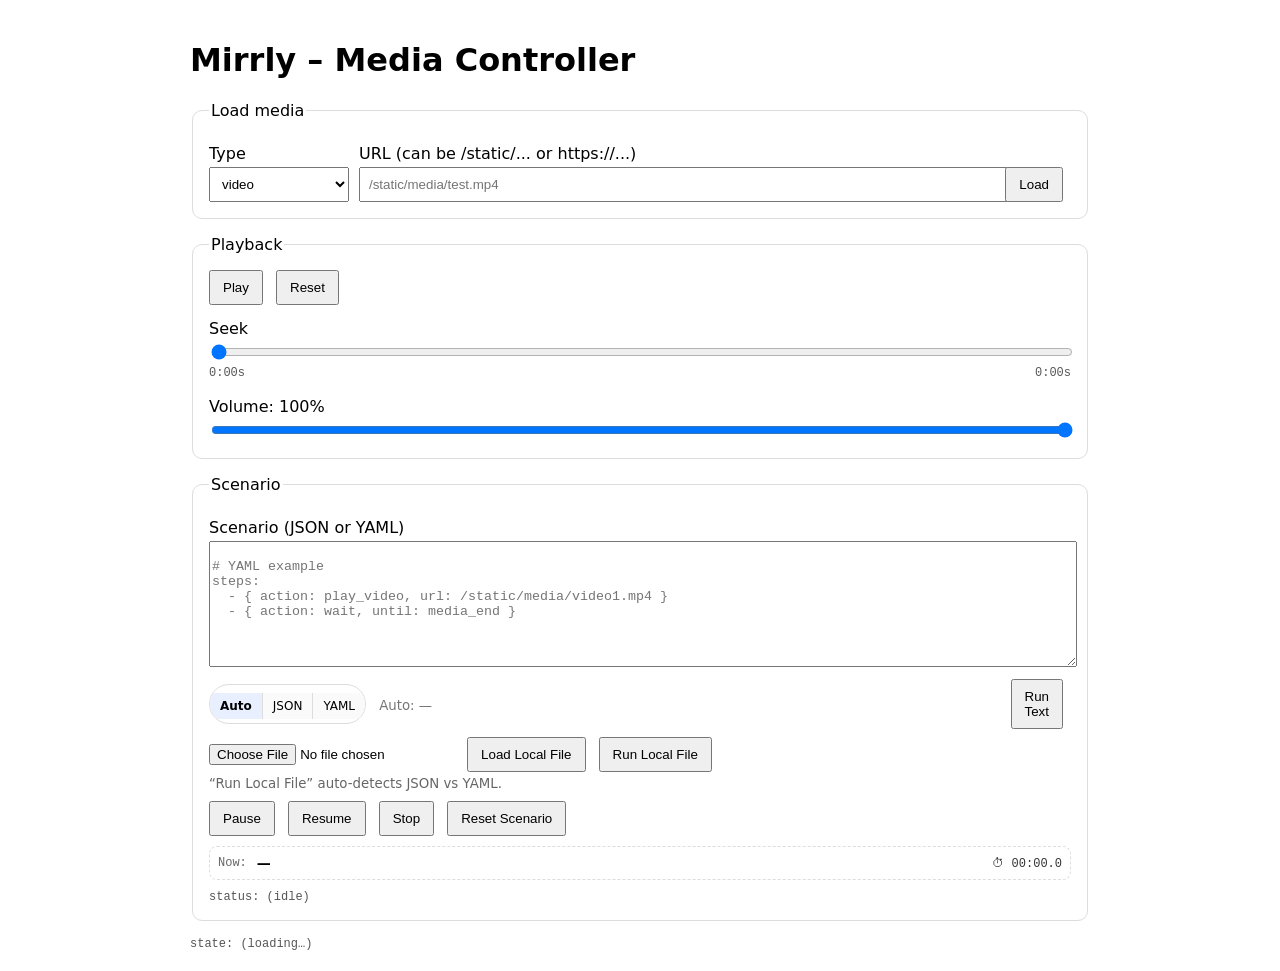
<file: templates/control.html>
<!doctype html>
<html>
  <head>
    <meta charset="utf-8" />
    <title>Mirrly — Control</title>
    <meta name="viewport" content="width=device-width, initial-scale=1" />
    <style>
      body { font-family: system-ui, sans-serif; padding: 20px; max-width: 900px; margin: 0 auto; }
      fieldset { border:1px solid #ddd; border-radius:10px; padding:16px; margin-bottom:16px; }
      label { display:block; margin:8px 0 4px; }
      input[type=text], select { width:100%; padding:8px; }
      button { padding:8px 12px; margin-right:8px; }
      .row { display:flex; gap:10px; align-items:center; }
      .row > * { flex:1; }
      #status { font:12px monospace; color:#555; }
      small code { background:#f6f6f6; padding:0 4px; border-radius:4px; }

      /* segmented control for format */
      .seg { display:inline-flex; border:1px solid #ddd; border-radius:999px; overflow:hidden; }
      .seg input { display:none; }
      .seg label {
        padding:6px 10px; cursor:pointer; user-select:none; font:12px system-ui, sans-serif;
        border-right:1px solid #ddd; background:#fafafa;
      }
      .seg label:last-of-type { border-right:none; }
      .seg input:checked + label { background:#e8f0ff; font-weight:600; }
    </style>
  </head>
  <body>
    <h1>Mirrly – Media Controller</h1>

    <!-- Load media -->
    <fieldset>
      <legend>Load media</legend>
      <div class="row">
        <div style="flex:0 0 140px;">
          <label>Type</label>
          <select id="mediaType">
            <option value="video">video</option>
            <option value="audio">audio</option>
            <option value="image">image</option>
          </select>
        </div>
        <div style="flex:1;">
          <label>URL (can be /static/... or https://...)</label>
          <input id="mediaUrl" type="text" placeholder="/static/media/test.mp4" />
        </div>
        <div style="flex:0;">
          <label style="visibility:hidden;">&nbsp;</label>
          <button id="loadBtn">Load</button>
        </div>
      </div>
    </fieldset>

    <!-- Playback controls -->
    <fieldset>
      <legend>Playback</legend>
      <button id="toggleBtn">Play</button>
      <button id="resetBtn" title="Seek to 0s">Reset</button>

      <div style="margin-top:14px;">
        <label for="seekSlider">Seek</label>
        <input id="seekSlider" type="range" min="0" max="0" step="0.1" value="0" style="width:100%;">
        <div style="display:flex; justify-content:space-between; font:12px/1.6 monospace; color:#555;">
          <span id="seekNow">0:00s</span>
          <span id="seekDur">0:00s</span>
        </div>
      </div>

      <div style="margin-top:14px;">
        <label for="volSlider">Volume: <span id="volPct">100%</span></label>
        <input id="volSlider" type="range" min="0" max="100" step="1" value="100" style="width:100%;">
      </div>
    </fieldset>

    <!-- Scenario controls -->
    <fieldset>
      <legend>Scenario</legend>

      <!-- Paste JSON or YAML -->
      <label for="scenarioText">Scenario (JSON or YAML)</label>
      <textarea id="scenarioText" rows="8" style="width:100%; font-family:monospace;"
        placeholder='
# YAML example
steps:
  - { action: play_video, url: /static/media/video1.mp4 }
  - { action: wait, until: media_end }
'></textarea>

      <!-- Format pills + Run Text -->
      <div class="row" style="margin:8px 0; align-items:center;">
        <div style="flex:1; text-align:left;">
          <div id="fmtGroup" class="seg">
            <input type="radio" name="scenFmt" id="fmtAuto" checked>
            <label for="fmtAuto">Auto</label>

            <input type="radio" name="scenFmt" id="fmtJson">
            <label for="fmtJson">JSON</label>

            <input type="radio" name="scenFmt" id="fmtYaml">
            <label for="fmtYaml">YAML</label>
          </div>
          <small id="fmtHint" style="margin-left:8px; color:#777; font:12px;">Auto: —</small>
        </div>
        <div style="flex:0; text-align:right;">
          <button id="scenRunBtn" title="Run the text above">Run Text</button>
        </div>
      </div>

      <!-- Local file helpers -->
      <div style="margin:8px 0;">
        <input id="scenFile" type="file" accept=".json,.yaml,.yml">
        <button id="scenLoadLocalBtn" title="Load selected file content into the textbox">Load Local File</button>
        <button id="scenRunLocalBtn"  title="Parse & run selected file directly">Run Local File</button>
        <small style="color:#666; display:block; margin-top:4px;">
          “Run Local File” auto-detects JSON vs YAML.
        </small>
      </div>

      <!-- Server-side file 
      <label for="scenPath">Server file path (e.g., <code>scenarios/lesson1.yaml</code>)</label>
      <input id="scenPath" type="text" placeholder="scenarios/lesson1.yaml" style="width:100%;">
      <div style="margin:8px 0;">
        <button id="scenRunFileBtn">Run File</button>
      </div> -->

      <!-- Scenario runner controls -->
      <div style="margin:10px 0;">
        <button id="scenPauseBtn"> Pause</button>
        <button id="scenResumeBtn">Resume</button>
        <button id="scenStopBtn">Stop</button>
        <button id="scenResetBtn" title="Restart scenario from step 0">Reset Scenario</button>
      </div>


      <!-- Now/elapsed indicator -->
      <div id="nowWrap" style="display:flex; align-items:center; gap:10px; padding:8px; border:1px dashed #ddd; border-radius:8px; margin:10px 0;">
        <div style="font:12px monospace; color:#666;">Now:</div>
        <div style="flex:1; font:14px system-ui;">
          <strong id="nowActionLabel">—</strong>
          <small id="nowExtra" style="color:#777; margin-left:6px;"></small>
        </div>
        <div style="font:12px monospace; color:#333;">⏱ <span id="nowElapsed">00:00.0</span></div>
      </div>

      <!-- Live scenario status -->
      <div id="scenarioStatus" style="font:12px monospace; color:#555;">
        status: (idle)
      </div>
    </fieldset>

    <div id="status">state: (loading…)</div>

    <!-- cache-bust while developing -->
    <script src="/static/control.js?v=scenario-yaml-2"></script>
  </body>
</html>
</file>
